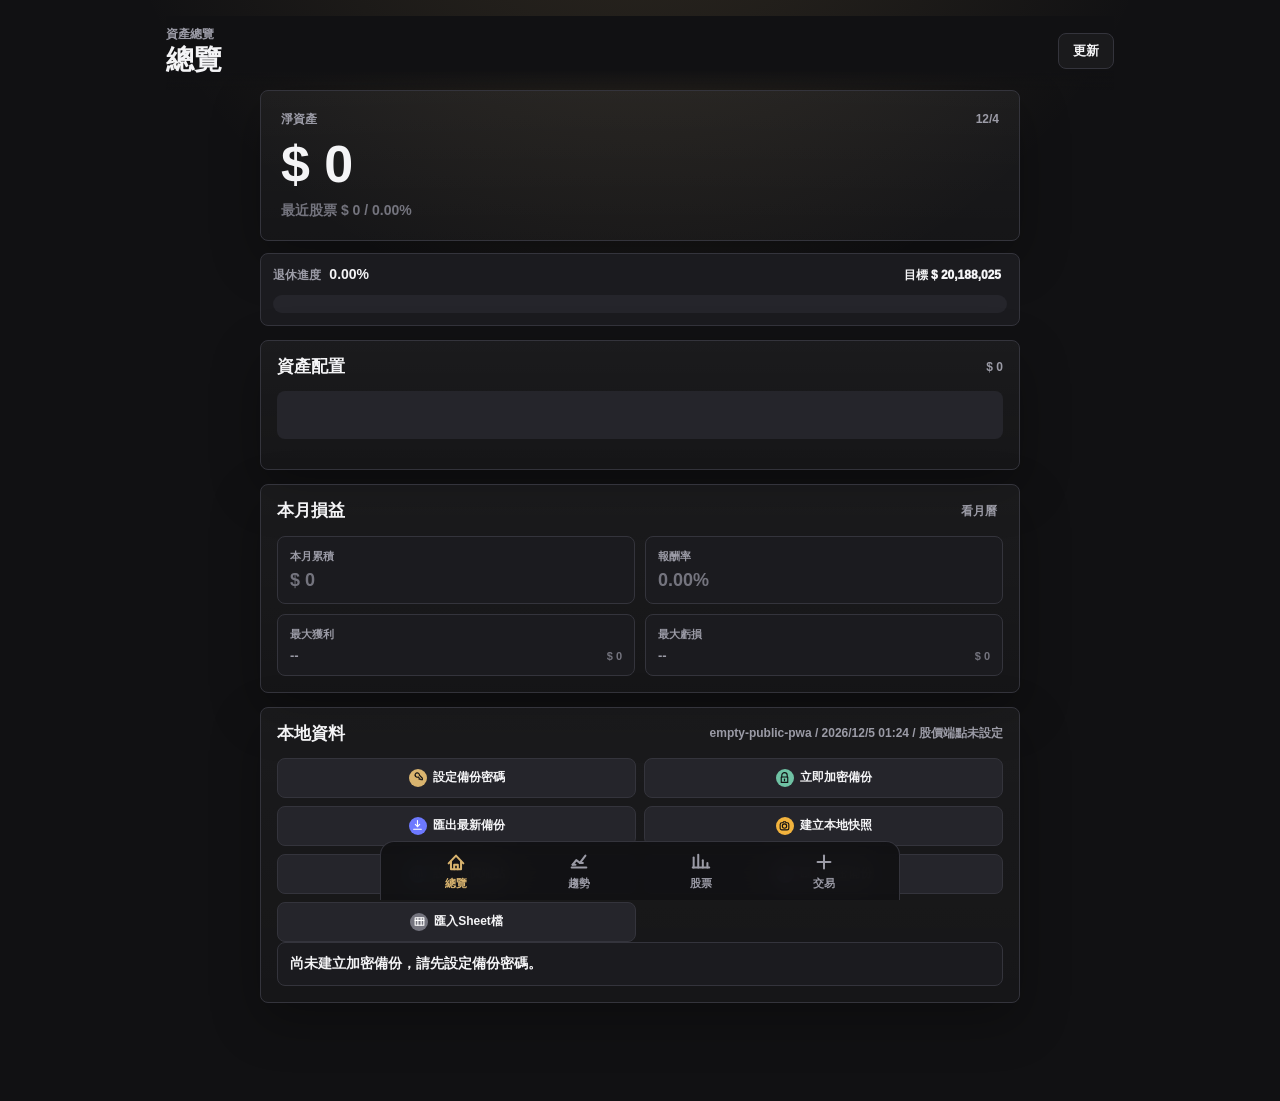
<file: index.html>
<!doctype html>
<html lang="zh-Hant">
  <head>
    <meta charset="utf-8">
    <meta name="viewport" content="width=device-width, initial-scale=1, maximum-scale=1, user-scalable=no, viewport-fit=cover">
    <meta name="theme-color" content="#111113">
    <title>資產總覽 PWA</title>
    <link rel="manifest" href="./manifest.webmanifest">
    <link rel="icon" href="./icon.svg" type="image/svg+xml">
    <link rel="stylesheet" href="./styles.css">
  </head>
  <body>
    <section class="auth-screen hidden" id="auth-screen" aria-label="登入">
      <form class="auth-card" id="auth-form">
        <p class="eyebrow">資產總覽</p>
        <h1>輸入 PIN</h1>
        <p>需要驗證後才會從試算表讀取資料。</p>
        <label>
          PIN
          <input id="auth-pin" type="password" inputmode="numeric" autocomplete="current-password">
        </label>
        <button class="primary-button" type="submit">進入 PWA</button>
        <div class="trade-result hidden" id="auth-result"></div>
      </form>
    </section>

    <div class="app-shell">
      <header class="topbar">
        <div>
          <p class="eyebrow">資產總覽</p>
          <h1 id="page-title">總覽</h1>
        </div>
        <button class="ghost-button" id="refresh-button" type="button">更新</button>
      </header>
      <div class="app-status hidden" id="app-status"></div>

      <main>
        <section class="screen active" id="screen-overview" aria-label="總覽">
          <section class="hero-panel">
            <div class="hero-meta">
              <span>淨資產</span>
              <span id="latest-date">--</span>
            </div>
            <strong id="net-worth">$ --</strong>
            <div class="hero-change" id="net-change">今日 --</div>
          </section>

          <section class="retirement-panel" id="retirement-panel"></section>

          <section class="section-block">
            <div class="section-head">
              <h2>資產配置</h2>
              <span id="allocation-total">--</span>
            </div>
            <div class="allocation-bar" id="allocation-bar"></div>
            <div class="category-groups" id="category-list"></div>
          </section>

          <section class="section-block">
            <div class="section-head">
              <h2>本月損益</h2>
              <button class="link-button" data-nav="calendar" type="button">看月曆</button>
            </div>
            <div class="month-summary" id="overview-month-summary"></div>
          </section>

          <section class="section-block">
            <div class="section-head">
              <h2>本地資料</h2>
              <span id="local-db-source">IndexedDB</span>
            </div>
            <div class="local-actions">
              <button class="secondary-button" id="backup-password-button" type="button">
                <span class="action-icon" aria-hidden="true"><svg viewBox="0 0 24 24"><path d="M15.5 7.5a4 4 0 1 0-2.1 3.5L15 12.6V15h2.4l1.2 1.2H21v-2.8l-5.5-5.9Z"/><path d="M8 8h.01"/></svg></span>
                設定備份密碼
              </button>
              <button class="secondary-button" id="backup-now-button" type="button">
                <span class="action-icon" aria-hidden="true"><svg viewBox="0 0 24 24"><path d="M7 11V8a5 5 0 0 1 10 0v3"/><path d="M6 11h12v10H6z"/><path d="M12 15v3"/></svg></span>
                立即加密備份
              </button>
              <button class="secondary-button" id="backup-download-button" type="button">
                <span class="action-icon" aria-hidden="true"><svg viewBox="0 0 24 24"><path d="M12 3v11"/><path d="m8 10 4 4 4-4"/><path d="M5 19h14"/></svg></span>
                匯出最新備份
              </button>
              <button class="secondary-button" id="local-snapshot-button" type="button">
                <span class="action-icon" aria-hidden="true"><svg viewBox="0 0 24 24"><path d="M7 7h2l1.5-2h3L15 7h2a3 3 0 0 1 3 3v7a3 3 0 0 1-3 3H7a3 3 0 0 1-3-3v-7a3 3 0 0 1 3-3Z"/><path d="M12 17a4 4 0 1 0 0-8 4 4 0 0 0 0 8Z"/></svg></span>
                建立本地快照
              </button>
              <button class="secondary-button" id="price-proxy-button" type="button">
                <span class="action-icon" aria-hidden="true"><svg viewBox="0 0 24 24"><path d="M4 17v-6a8 8 0 0 1 16 0v6"/><path d="M8 17v-6a4 4 0 0 1 8 0v6"/><path d="M12 17v-6"/></svg></span>
                設定股價端點
              </button>
              <label class="secondary-button file-button">
                <span class="action-icon" aria-hidden="true"><svg viewBox="0 0 24 24"><path d="M12 21V10"/><path d="m8 14 4-4 4 4"/><path d="M5 5h14"/></svg></span>
                匯入加密備份
                <input id="backup-restore-input" type="file" accept=".assetbackup,application/json">
              </label>
              <button class="secondary-button" id="bootstrap-import-button" type="button">
                <span class="action-icon" aria-hidden="true"><svg viewBox="0 0 24 24"><path d="M4 5h16v14H4z"/><path d="M4 10h16"/><path d="M9 5v14"/><path d="M15 5v14"/></svg></span>
                匯入Sheet檔
              </button>
              <input id="sheet-import-input" class="hidden-file-input" type="file" accept=".xlsx,.xls,.json,application/json">
            </div>
            <div class="trade-result hidden" id="local-db-status"></div>
          </section>
        </section>

        <section class="screen" id="screen-trends" aria-label="趨勢">
          <div class="segmented" role="tablist" aria-label="趨勢視圖">
            <button class="segment active" data-trend-view="line" type="button">走勢</button>
            <button class="segment" data-trend-view="calendar" type="button">損益月曆</button>
            <button class="segment" data-trend-view="analysis" type="button">分析</button>
          </div>

          <section class="trend-view active" id="trend-line">
            <div class="section-block">
              <div class="section-head">
                <h2 id="trend-chart-title">淨資產走勢</h2>
                <span id="trend-chart-range">最近 30 筆</span>
              </div>
              <div class="trend-controls">
                <div class="chip-row" role="tablist" aria-label="走勢期間">
                  <button class="chip active" data-trend-range="30" type="button">30天</button>
                  <button class="chip" data-trend-range="90" type="button">90天</button>
                  <button class="chip" data-trend-range="180" type="button">半年</button>
                  <button class="chip" data-trend-range="all" type="button">全部</button>
                </div>
                <div class="chip-row" role="tablist" aria-label="走勢項目">
                  <button class="chip active" data-trend-series="netWorth" type="button">淨資產</button>
                  <button class="chip" data-trend-series="tw" type="button">台股</button>
                  <button class="chip" data-trend-series="us" type="button">美股</button>
                  <button class="chip" data-trend-series="cash" type="button">流動資金</button>
                </div>
              </div>
              <div class="chart-card">
                <svg id="net-chart" viewBox="0 0 360 180" role="img" aria-label="淨資產走勢圖"></svg>
              </div>
            </div>
            <div class="metric-grid" id="trend-metrics"></div>
          </section>

          <section class="trend-view" id="trend-calendar">
            <div class="calendar-toolbar">
              <button class="icon-button" id="prev-month" type="button" aria-label="上個月">‹</button>
              <strong id="calendar-title">--</strong>
              <button class="icon-button" id="next-month" type="button" aria-label="下個月">›</button>
            </div>
            <div class="calendar-mode">
              <button class="chip active" data-calendar-mode="total" type="button">總損益</button>
              <button class="chip" data-calendar-mode="tw" type="button">台股</button>
              <button class="chip" data-calendar-mode="us" type="button">美股</button>
              <button class="chip" data-calendar-mode="cash" type="button">流動資金收支</button>
            </div>
            <div class="month-summary" id="calendar-summary"></div>
            <div class="calendar-grid" id="calendar-grid"></div>
          </section>

          <section class="trend-view" id="trend-analysis">
            <div class="analysis-list" id="analysis-list"></div>
          </section>
        </section>

        <section class="screen" id="screen-holdings" aria-label="投資">
          <div class="segmented market-tabs" role="tablist" aria-label="市場">
            <button class="segment active" data-market="台股" type="button">台股</button>
            <button class="segment" data-market="美股" type="button">美股</button>
          </div>
          <section class="holding-summary" id="holding-summary"></section>
          <section class="holding-list" id="holding-list"></section>
        </section>

        <section class="screen" id="screen-trade" aria-label="交易">
          <section class="section-block">
            <div class="section-head">
              <h2>新增交易</h2>
              <span>本地草稿</span>
            </div>
            <form class="trade-form" id="trade-form">
              <label>
                日期
                <input id="trade-date" type="date">
              </label>
              <label>
                交易類型
                <select id="trade-type">
                  <option>買入</option>
                  <option>賣出</option>
                  <option>配息</option>
                  <option>分割</option>
                </select>
              </label>
              <label>
                市場
                <select id="trade-market">
                  <option>台股</option>
                  <option>美股</option>
                </select>
              </label>
              <label>
                股票代號
                <input id="trade-ticker" inputmode="latin" placeholder="0050 / VOO">
              </label>
              <div id="trade-dynamic-fields"></div>
              <div class="lot-selector hidden" id="trade-lot-selector"></div>
              <button class="secondary-button hidden" id="trade-cancel" type="button">取消賣出</button>
              <button class="primary-button" id="trade-submit" type="submit">送出交易</button>
              <div class="trade-result hidden" id="trade-result"></div>
            </form>
          </section>
        </section>
      </main>

      <nav class="bottom-nav" aria-label="主要導覽">
        <button class="nav-item active" data-screen="overview" type="button">
          <span class="nav-icon" aria-hidden="true"><svg viewBox="0 0 24 24"><path d="M4 13.5 12 5l8 8.5"/><path d="M6.5 11.5V20h11v-8.5"/><path d="M10 20v-5h4v5"/></svg></span>
          總覽
        </button>
        <button class="nav-item" data-screen="trends" type="button">
          <span class="nav-icon" aria-hidden="true"><svg viewBox="0 0 24 24"><path d="M4 18h16"/><path d="m5 15 4-5 4 3 6-8"/><path d="M5 15h3.2"/><path d="M13 13h3.2"/></svg></span>
          趨勢
        </button>
        <button class="nav-item" data-screen="holdings" type="button">
          <span class="nav-icon" aria-hidden="true"><svg viewBox="0 0 24 24"><path d="M4 18V7"/><path d="M9 18V4"/><path d="M14 18v-8"/><path d="M19 18v-5"/><path d="M3 18h18"/></svg></span>
          股票
        </button>
        <button class="nav-item" data-screen="trade" type="button">
          <span class="nav-icon" aria-hidden="true"><svg viewBox="0 0 24 24"><path d="M12 5v14"/><path d="M5 12h14"/></svg></span>
          交易
        </button>
      </nav>
    </div>

    <dialog id="day-dialog" class="day-dialog">
      <form method="dialog">
        <button class="dialog-close" aria-label="關閉">×</button>
      </form>
      <div id="day-detail"></div>
    </dialog>

    <dialog id="holding-dialog" class="detail-dialog">
      <form method="dialog">
        <button class="dialog-close" aria-label="關閉">×</button>
      </form>
      <div id="holding-detail"></div>
    </dialog>

    <dialog id="asset-edit-dialog" class="edit-dialog">
      <form method="dialog">
        <button class="dialog-close" aria-label="關閉">×</button>
      </form>
      <form class="edit-form" id="asset-edit-form">
        <h2 id="asset-edit-title">修改金額</h2>
        <label id="asset-edit-name-wrap">
          項目名稱
          <input id="asset-edit-name" type="text">
        </label>
        <label>
          金額
          <input id="asset-edit-amount" type="number" inputmode="numeric" step="1">
        </label>
        <label id="asset-edit-color-wrap">
          代表色
          <input id="asset-edit-color" type="color">
        </label>
        <div class="trade-result hidden" id="asset-edit-result"></div>
        <button class="danger-button hidden" id="asset-delete-button" type="button">刪除項目</button>
        <button class="primary-button" type="submit">儲存</button>
      </form>
    </dialog>

    <script src="./config.js"></script>
    <script src="./app.js" type="module"></script>
  </body>
</html>
</file>
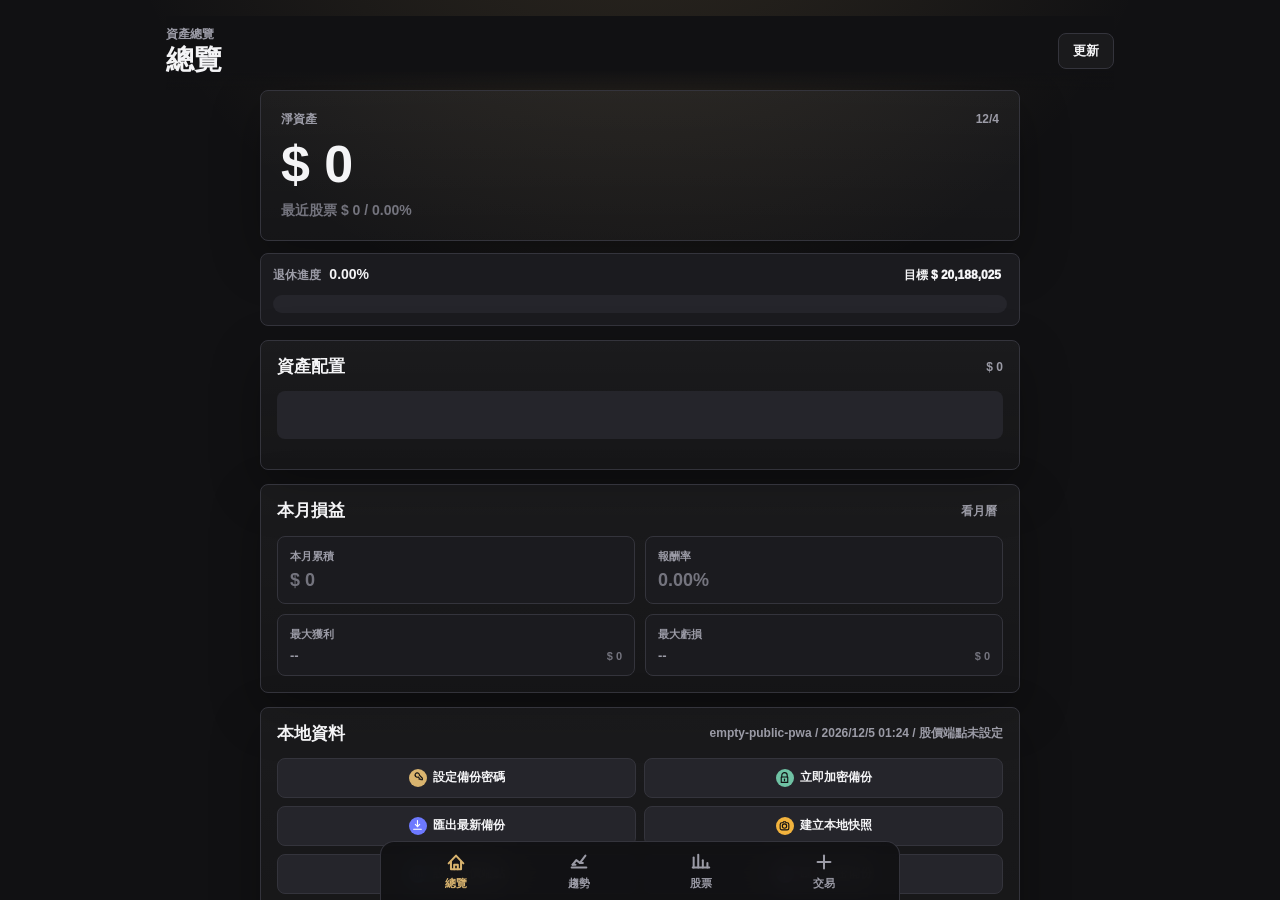
<file: reset.html>
<!doctype html>
<html lang="zh-Hant">
  <head>
    <meta charset="utf-8">
    <meta name="viewport" content="width=device-width, initial-scale=1, maximum-scale=1, user-scalable=no, viewport-fit=cover">
    <title>重置 PWA 快取</title>
    <style>
      body{margin:0;min-height:100vh;display:grid;place-items:center;background:#111113;color:#fff;font-family:-apple-system,BlinkMacSystemFont,"Segoe UI",sans-serif}
      main{width:min(320px,calc(100vw - 40px));padding:24px;border:1px solid #34343c;border-radius:18px;background:#1b1b1f;text-align:center}
      p{color:#a1a1aa;line-height:1.6}
    </style>
  </head>
  <body>
    <main>
      <h1>正在重置快取</h1>
      <p id="status">清除舊版 PWA 檔案中...</p>
    </main>
    <script>
      (async () => {
        const status = document.getElementById("status");
        try {
          if (navigator.serviceWorker) {
            const regs = await navigator.serviceWorker.getRegistrations();
            await Promise.all(regs.map((reg) => reg.unregister()));
          }
          if (window.caches) {
            const keys = await caches.keys();
            await Promise.all(keys.map((key) => caches.delete(key)));
          }
          status.textContent = "已清除，正在重新載入最新版...";
        } catch (err) {
          status.textContent = "清除時發生錯誤，仍會嘗試重新載入最新版。";
        }
        location.replace(`./?fresh=${Date.now()}`);
      })();
    </script>
  </body>
</html>
</file>
<file: styles.css>
:root {
  --bg: #111113;
  --surface: #1b1b1f;
  --surface-2: #25252b;
  --line: #34343c;
  --text: #f4f4f6;
  --muted: #9b9ba6;
  --muted-2: #6f6f78;
  --accent: #d9b46f;
  --profit: #ef4444;
  --loss: #22c55e;
  --neutral: #74747e;
  --tw: #6fc2a4;
  --us: #6d79ff;
  --cash: #f2b33d;
  --debt: #737373;
  --radius: 8px;
  --shadow: 0 18px 50px rgba(0, 0, 0, 0.28);
}

* {
  box-sizing: border-box;
}

html {
  background: var(--bg);
  color: var(--text);
  font-family: -apple-system, BlinkMacSystemFont, "Segoe UI", sans-serif;
  text-size-adjust: 100%;
  -webkit-text-size-adjust: 100%;
}

body {
  margin: 0;
  min-height: 100vh;
  touch-action: pan-y;
  background:
    radial-gradient(circle at 50% -20%, rgba(217, 180, 111, 0.16), transparent 34rem),
    var(--bg);
}

button,
input,
select {
  font: inherit;
}

input,
select,
textarea {
  font-size: 16px;
}

button {
  color: inherit;
}

.app-shell {
  width: min(100%, 520px);
  min-height: 100vh;
  margin: 0 auto;
  padding: max(16px, env(safe-area-inset-top)) 16px calc(98px + env(safe-area-inset-bottom));
}

.topbar {
  position: sticky;
  top: 0;
  z-index: 10;
  display: flex;
  align-items: center;
  justify-content: space-between;
  padding: 10px 0 14px;
  background: linear-gradient(180deg, var(--bg) 72%, rgba(17, 17, 19, 0));
}

.eyebrow {
  margin: 0 0 2px;
  color: var(--muted);
  font-size: 12px;
  font-weight: 700;
}

h1,
h2,
p {
  margin: 0;
}

h1 {
  font-size: 28px;
  line-height: 1.1;
}

h2 {
  font-size: 17px;
  line-height: 1.2;
}

.ghost-button,
.link-button,
.icon-button,
.chip,
.segment,
.primary-button {
  border: 0;
  cursor: pointer;
}

.ghost-button {
  height: 36px;
  padding: 0 14px;
  border: 1px solid var(--line);
  border-radius: var(--radius);
  background: rgba(255, 255, 255, 0.04);
  color: var(--text);
  font-size: 13px;
  font-weight: 800;
}

.screen,
.trend-view {
  display: none;
}

.screen.active,
.trend-view.active {
  display: block;
}

.hero-panel,
.section-block,
.holding-summary,
.chart-card {
  border: 1px solid var(--line);
  border-radius: var(--radius);
  background: linear-gradient(180deg, rgba(255, 255, 255, 0.045), rgba(255, 255, 255, 0.02));
  box-shadow: var(--shadow);
}

.hero-panel {
  padding: 20px;
}

.hero-meta,
.section-head,
.calendar-toolbar,
.holding-row,
.category-row,
.analysis-row {
  display: flex;
  align-items: center;
  justify-content: space-between;
  gap: 12px;
}

.hero-meta {
  color: var(--muted);
  font-size: 12px;
  font-weight: 800;
}

#net-worth {
  display: block;
  margin-top: 10px;
  font-size: clamp(36px, 10vw, 52px);
  line-height: 1;
  letter-spacing: 0;
}

.hero-change {
  margin-top: 12px;
  font-size: 14px;
  font-weight: 900;
}

.profit {
  color: var(--profit);
}

.loss {
  color: var(--loss);
}

.neutral {
  color: var(--neutral);
}

.metric-grid {
  display: grid;
  grid-template-columns: repeat(2, minmax(0, 1fr));
  gap: 10px;
  margin-top: 12px;
}

.metric-card {
  min-height: 94px;
  padding: 13px;
  border: 1px solid var(--line);
  border-radius: var(--radius);
  background: var(--surface);
}

.metric-label {
  color: var(--muted);
  font-size: 12px;
  font-weight: 800;
}

.metric-value {
  display: block;
  margin-top: 10px;
  font-size: 22px;
  font-weight: 950;
}

.metric-sub {
  display: block;
  margin-top: 6px;
  color: var(--muted);
  font-size: 12px;
  font-weight: 800;
}

.section-block {
  margin-top: 14px;
  padding: 16px;
}

.section-head {
  margin-bottom: 14px;
}

.section-head span,
.link-button {
  color: var(--muted);
  font-size: 12px;
  font-weight: 900;
}

.link-button {
  background: transparent;
}

.retirement-panel {
  margin-top: 12px;
  padding: 12px;
  border: 1px solid var(--line);
  border-radius: var(--radius);
  background: var(--surface);
}

.retirement-head {
  display: flex;
  align-items: center;
  justify-content: space-between;
  gap: 10px;
  color: var(--muted);
  font-size: 12px;
  font-weight: 900;
}

.retirement-head strong {
  margin-left: 5px;
  color: var(--text);
  font-size: 14px;
}

.retirement-goal {
  border: 0;
  background: transparent;
  color: var(--text);
  font-size: 12px;
  font-weight: 950;
}

.retirement-bar {
  height: 18px;
  margin-top: 10px;
  overflow: hidden;
  border-radius: 999px;
  background: var(--surface-2);
}

.retirement-bar span {
  display: block;
  height: 100%;
  border-radius: inherit;
  background: linear-gradient(90deg, #6d63ff, #9a86ff);
}

.allocation-bar {
  display: flex;
  height: 48px;
  overflow: hidden;
  border-radius: var(--radius);
  background: var(--surface-2);
}

.allocation-segment {
  display: grid;
  min-width: 44px;
  place-content: center;
  padding: 4px 2px;
  color: white;
  text-align: center;
  text-shadow: 0 1px 2px rgba(0, 0, 0, 0.38);
}

.allocation-segment span,
.allocation-segment strong {
  overflow: hidden;
  text-overflow: ellipsis;
  white-space: nowrap;
}

.allocation-segment span {
  font-size: 10px;
  font-weight: 950;
}

.allocation-segment strong {
  font-size: 11px;
  font-weight: 950;
}

.category-list {
  display: grid;
  gap: 10px;
  margin-top: 14px;
}

.category-groups {
  display: grid;
  gap: 12px;
  margin-top: 14px;
}

.category-group {
  position: relative;
  border: 1px solid var(--line);
  border-radius: var(--radius);
  background: var(--surface);
  overflow: hidden;
}

.category-group.is-empty {
  opacity: 0.42;
  filter: grayscale(1);
}

.category-group.swiped {
  border-color: var(--accent);
  background: #222018;
}

.category-add-action {
  display: none;
}

.category-group-head {
  display: grid;
  grid-template-columns: auto auto auto minmax(0, 1fr);
  align-items: center;
  gap: 8px;
  width: 100%;
  min-height: 52px;
  border: 0;
  background: transparent;
  padding: 10px 12px;
  text-align: left;
}

.pct-badge {
  min-width: 58px;
  padding: 6px 8px;
  border-radius: 8px;
  color: white;
  text-align: center;
  font-size: 13px;
  font-weight: 950;
  text-shadow: 0 1px 2px rgba(0, 0, 0, 0.38);
}

.pct-badge.child {
  min-width: 56px;
  padding: 5px 7px;
  font-size: 12px;
  opacity: 0.92;
}

.category-group-name {
  font-size: 16px;
  font-weight: 950;
  white-space: nowrap;
}

.category-chevron {
  color: var(--muted-2);
  font-size: 18px;
}

.category-group-value {
  justify-self: end;
  font-size: 15px;
  white-space: nowrap;
}

.category-children {
  display: none;
  padding: 4px 12px 10px;
  border-top: 1px solid var(--line);
}

.category-children.open {
  display: grid;
  gap: 8px;
}

.category-child {
  display: grid;
  grid-template-columns: auto minmax(0, 1fr) auto;
  align-items: center;
  gap: 10px;
  min-height: 34px;
  color: var(--muted);
  font-size: 14px;
  font-weight: 850;
  cursor: pointer;
}

.category-child.computed {
  cursor: default;
}

.category-child.computed span:not(.pct-badge)::after {
  content: "  自動計算";
  color: var(--muted-2);
  font-size: 10px;
  font-weight: 850;
}

.category-child strong {
  color: var(--text);
}

.category-child.pressing,
.retirement-goal.pressing {
  opacity: 0.72;
}

.category-row {
  min-height: 42px;
}

.category-name {
  display: flex;
  align-items: center;
  gap: 9px;
  color: var(--text);
  font-size: 14px;
  font-weight: 850;
}

.dot {
  width: 9px;
  height: 9px;
  border-radius: 50%;
}

.category-value {
  color: var(--muted);
  font-size: 13px;
  font-weight: 850;
}

.segmented {
  display: grid;
  grid-template-columns: repeat(3, 1fr);
  gap: 6px;
  padding: 5px;
  border: 1px solid var(--line);
  border-radius: var(--radius);
  background: var(--surface);
}

.market-tabs {
  grid-template-columns: repeat(2, 1fr);
}

.segment {
  height: 38px;
  border-radius: 6px;
  background: transparent;
  color: var(--muted);
  font-size: 13px;
  font-weight: 900;
}

.segment.active {
  background: var(--text);
  color: #111113;
}

.chart-card {
  padding: 8px;
}

.trend-controls {
  display: grid;
  gap: 8px;
  margin-bottom: 12px;
}

.chip-row {
  display: flex;
  gap: 8px;
  overflow-x: auto;
  padding-bottom: 1px;
}

#net-chart {
  display: block;
  width: 100%;
  height: 180px;
}

.calendar-toolbar {
  margin: 18px 0 12px;
}

.calendar-toolbar strong {
  font-size: 22px;
}

.icon-button {
  width: 42px;
  height: 42px;
  border-radius: var(--radius);
  background: var(--surface);
  color: var(--text);
  font-size: 28px;
  line-height: 1;
}

.calendar-mode {
  display: flex;
  gap: 8px;
  margin-bottom: 12px;
}

.chip {
  height: 34px;
  padding: 0 13px;
  border-radius: 999px;
  background: var(--surface);
  color: var(--muted);
  font-size: 12px;
  font-weight: 900;
}

.chip.active {
  background: var(--accent);
  color: #16120a;
}

.month-summary {
  display: grid;
  grid-template-columns: repeat(2, minmax(0, 1fr));
  gap: 10px;
}

.summary-pill {
  padding: 12px;
  border: 1px solid var(--line);
  border-radius: var(--radius);
  background: var(--surface);
}

.summary-pill span {
  display: block;
  color: var(--muted);
  font-size: 11px;
  font-weight: 850;
}

.summary-pill strong {
  display: block;
  margin-top: 6px;
  font-size: 18px;
}

.summary-pill .summary-date-money {
  display: flex;
  align-items: baseline;
  justify-content: space-between;
  gap: 18px;
  min-width: 0;
}

.summary-pill .summary-date-money .summary-date {
  color: var(--muted);
  font-size: 13px;
  white-space: nowrap;
}

.summary-pill .summary-date-money .profit,
.summary-pill .summary-date-money .loss,
.summary-pill .summary-date-money .neutral {
  margin-left: auto;
  white-space: nowrap;
}

.summary-pill .summary-date-money .profit {
  color: var(--profit);
}

.summary-pill .summary-date-money .loss {
  color: var(--loss);
}

.summary-pill .summary-date-money .neutral {
  color: var(--neutral);
}

.calendar-grid {
  display: grid;
  grid-template-columns: repeat(5, minmax(0, 1fr));
  gap: 6px;
  margin-top: 14px;
}

.weekday {
  color: var(--muted-2);
  text-align: center;
  font-size: 11px;
  font-weight: 900;
}

.day-cell {
  min-height: 68px;
  padding: 7px 6px;
  border: 1px solid var(--line);
  border-radius: var(--radius);
  background: var(--surface);
  text-align: left;
}

.day-cell.empty {
  border-color: transparent;
  background: transparent;
}

.day-cell.has-data {
  cursor: pointer;
}

.day-number {
  color: var(--muted);
  font-size: 11px;
  font-weight: 900;
}

.day-pnl {
  display: block;
  margin-top: 9px;
  overflow: hidden;
  font-size: 11px;
  font-weight: 950;
  line-height: 1.1;
  text-overflow: ellipsis;
  white-space: nowrap;
}

.day-rate {
  display: block;
  margin-top: 3px;
  color: var(--muted);
  font-size: 10px;
  font-weight: 800;
}

.analysis-list,
.holding-list {
  display: grid;
  gap: 10px;
  margin-top: 14px;
}

.analysis-row,
.holding-card {
  padding: 14px;
  border: 1px solid var(--line);
  border-radius: var(--radius);
  background: var(--surface);
}

.analysis-row span,
.holding-meta,
.holding-sub {
  color: var(--muted);
  font-size: 12px;
  font-weight: 800;
}

.analysis-row strong {
  font-size: 18px;
}

.holding-summary {
  margin-top: 14px;
  padding: 16px;
}

.holding-summary-grid {
  display: grid;
  grid-template-columns: repeat(2, minmax(0, 1fr));
  gap: 12px;
}

.holding-card {
  cursor: pointer;
}

.holding-card-main {
  display: grid;
  grid-template-columns: minmax(0, 1fr) minmax(112px, auto);
  gap: 14px;
  align-items: start;
}

.holding-id-row {
  display: flex;
  align-items: center;
  gap: 10px;
  margin-bottom: 8px;
}

.holding-code {
  color: var(--muted);
  font-size: 13px;
  font-weight: 950;
  letter-spacing: 0.02em;
}

.holding-name strong {
  display: block;
  overflow: hidden;
  color: var(--text);
  font-size: 19px;
  line-height: 1.15;
  text-overflow: ellipsis;
  white-space: nowrap;
}

.holding-facts {
  display: grid;
  grid-template-columns: repeat(2, minmax(0, 1fr));
  gap: 6px 10px;
  margin-top: 10px;
  color: var(--muted);
  font-size: 11px;
  font-weight: 850;
}

.holding-facts span {
  display: flex;
  min-width: 0;
  align-items: baseline;
  justify-content: space-between;
  gap: 6px;
  white-space: nowrap;
}

.holding-facts b {
  color: #c8c8d0;
  font-weight: 950;
  white-space: nowrap;
}

.holding-money {
  display: grid;
  gap: 7px;
  min-width: 112px;
  text-align: right;
}

.holding-value {
  color: var(--text);
  font-size: 20px;
  font-weight: 950;
  white-space: nowrap;
}

.holding-return {
  display: grid;
  grid-template-columns: auto 1fr;
  gap: 2px 8px;
  align-items: baseline;
  padding-top: 6px;
  border-top: 1px solid rgba(255, 255, 255, 0.08);
}

.holding-return span {
  color: var(--muted);
  font-size: 10px;
  font-weight: 950;
  text-align: left;
}

.holding-return strong {
  font-size: 14px;
  font-weight: 950;
  white-space: nowrap;
}

.holding-return small {
  grid-column: 2;
  font-size: 12px;
  font-weight: 950;
  white-space: nowrap;
}

.today-return {
  opacity: 0.9;
}

.fee-preview {
  margin-top: -4px;
  color: var(--muted);
  font-size: 11px;
  font-weight: 850;
}

.trade-form {
  display: grid;
  gap: 12px;
}

.trade-form label {
  display: grid;
  min-width: 0;
  gap: 7px;
  color: var(--muted);
  font-size: 12px;
  font-weight: 900;
}

#trade-dynamic-fields {
  display: grid;
  gap: 12px;
}

.form-row {
  display: grid;
  grid-template-columns: repeat(2, minmax(0, 1fr));
  gap: 10px;
}

.form-row > label {
  min-width: 0;
}

input,
select {
  width: 100%;
  min-width: 0;
  height: 44px;
  border: 1px solid var(--line);
  border-radius: var(--radius);
  background: var(--surface-2);
  color: var(--text);
  padding: 0 12px;
}

.primary-button {
  height: 48px;
  border-radius: var(--radius);
  background: var(--accent);
  color: #16120a;
  font-weight: 950;
}

.primary-button:disabled {
  cursor: not-allowed;
  opacity: 0.55;
}

.secondary-button {
  width: 100%;
  height: 40px;
  border: 1px solid var(--line);
  border-radius: var(--radius);
  background: var(--surface-2);
  color: var(--text);
  font-weight: 900;
}

.danger-button {
  width: 100%;
  height: 40px;
  border: 1px solid rgba(239, 68, 68, 0.45);
  border-radius: var(--radius);
  background: rgba(239, 68, 68, 0.12);
  color: var(--profit);
  font-weight: 950;
}

.local-actions {
  display: grid;
  grid-template-columns: repeat(2, minmax(0, 1fr));
  gap: 8px;
}

.local-actions .secondary-button {
  display: flex;
  align-items: center;
  justify-content: center;
  gap: 6px;
  padding: 0 8px;
  overflow: hidden;
  font-size: 12px;
  white-space: nowrap;
}

.action-icon {
  display: inline-grid;
  flex: 0 0 18px;
  width: 18px;
  height: 18px;
  place-items: center;
  border-radius: 999px;
  color: #111113;
}

.action-icon svg {
  width: 13px;
  height: 13px;
  fill: none;
  stroke: currentColor;
  stroke-width: 2.1;
  stroke-linecap: round;
  stroke-linejoin: round;
}

.local-actions .secondary-button:nth-child(1) .action-icon {
  background: #d9b46f;
}

.local-actions .secondary-button:nth-child(2) .action-icon {
  background: #6fc2a4;
}

.local-actions .secondary-button:nth-child(3) .action-icon {
  background: #6d79ff;
  color: white;
}

.local-actions .secondary-button:nth-child(4) .action-icon {
  background: #f2b33d;
}

.local-actions .secondary-button:nth-child(5) .action-icon {
  background: #60a5fa;
  color: white;
}

.local-actions .secondary-button:nth-child(6) .action-icon {
  background: #a78bfa;
  color: white;
}

.local-actions .secondary-button:nth-child(7) .action-icon {
  background: #74747e;
  color: white;
}

.file-button {
  display: grid;
  place-items: center;
  text-align: center;
}

.local-actions .file-button {
  display: flex;
}

.file-button input {
  position: absolute;
  width: 1px;
  height: 1px;
  overflow: hidden;
  opacity: 0;
  pointer-events: none;
}

.hidden-file-input {
  display: none !important;
}

.hidden {
  display: none !important;
}

.auth-screen {
  display: grid;
  min-height: 100vh;
  place-items: center;
  padding: 24px 16px;
}

.auth-card {
  display: grid;
  width: min(100%, 420px);
  gap: 14px;
  padding: 22px;
  border: 1px solid var(--line);
  border-radius: var(--radius);
  background: var(--surface);
  box-shadow: var(--shadow);
}

.auth-card p:not(.eyebrow) {
  color: var(--muted);
  font-size: 13px;
  font-weight: 800;
}

.auth-card label {
  display: grid;
  gap: 7px;
  color: var(--muted);
  font-size: 12px;
  font-weight: 900;
}

.app-status {
  display: grid;
  gap: 5px;
  margin-bottom: 12px;
  padding: 12px;
  border: 1px solid var(--profit);
  border-radius: var(--radius);
  background: rgba(239, 68, 68, 0.08);
  color: var(--muted);
  font-size: 12px;
  font-weight: 850;
}

.app-status strong {
  font-size: 13px;
}

.lot-selector {
  position: relative;
  display: grid;
  gap: 10px;
  padding: 12px;
  border: 1px solid var(--line);
  border-radius: var(--radius);
  background: var(--surface);
}

.lot-selector-title {
  color: var(--muted);
  font-size: 12px;
  font-weight: 900;
}

.lot-selector-head {
  display: flex;
  align-items: center;
  justify-content: space-between;
  gap: 10px;
}

.lot-selector-close {
  display: grid;
  width: 34px;
  height: 34px;
  place-items: center;
  border: 1px solid var(--line);
  border-radius: 999px;
  background: var(--surface-2);
  color: var(--text);
  font-size: 22px;
  line-height: 1;
}

.trade-lot {
  display: grid;
  grid-template-columns: auto minmax(0, 1fr) 96px;
  align-items: start;
  gap: 12px;
  padding: 12px;
  border: 1px solid var(--line);
  border-radius: var(--radius);
  background: rgba(255, 255, 255, 0.03);
  color: var(--text);
}

.trade-lot.invalid {
  border-color: var(--profit);
}

.trade-lot input[type="checkbox"] {
  width: 22px;
  height: 22px;
  margin-top: 8px;
}

.trade-lot-info {
  min-width: 0;
}

.trade-lot-info strong,
.trade-lot-info small {
  display: block;
}

.trade-lot-info small {
  overflow: hidden;
  color: var(--muted);
  font-size: 11px;
  font-weight: 800;
  text-overflow: ellipsis;
  white-space: nowrap;
}

.trade-lot-qty {
  display: grid;
  gap: 5px;
}

.trade-lot-qty input {
  height: 42px;
  text-align: right;
}

input.invalid,
.trade-lot-qty input.invalid {
  border-color: var(--profit);
  box-shadow: 0 0 0 1px rgba(239, 68, 68, 0.28);
}

.trade-lot-error {
  min-height: 14px;
  color: var(--profit);
  font-size: 10px;
  font-weight: 900;
  text-align: right;
}

.trade-result {
  display: grid;
  gap: 8px;
  padding: 12px;
  border: 1px solid var(--line);
  border-radius: var(--radius);
  background: var(--surface);
  color: var(--muted);
  font-size: 12px;
}

.trade-result strong {
  color: var(--text);
  font-size: 14px;
}

.trade-result code {
  overflow: auto;
  padding: 10px;
  border-radius: 6px;
  background: #101013;
  color: var(--muted);
  white-space: nowrap;
}

.bottom-nav {
  position: fixed;
  right: 0;
  bottom: 0;
  left: 0;
  z-index: 20;
  display: grid;
  grid-template-columns: repeat(4, 1fr);
  width: min(100%, 520px);
  margin: 0 auto;
  padding: 8px 14px calc(8px + env(safe-area-inset-bottom));
  border-top: 1px solid var(--line);
  background: rgba(17, 17, 19, 0.92);
  backdrop-filter: blur(16px);
}

body:has(dialog[open]) .bottom-nav {
  display: none;
}

.nav-item {
  display: grid;
  gap: 3px;
  place-items: center;
  border: 0;
  background: transparent;
  color: var(--muted);
  font-size: 11px;
  font-weight: 900;
}

.nav-item span {
  font-size: 17px;
}

.nav-icon {
  display: grid;
  width: 22px;
  height: 22px;
  place-items: center;
}

.nav-icon svg {
  width: 22px;
  height: 22px;
  fill: none;
  stroke: currentColor;
  stroke-linecap: round;
  stroke-linejoin: round;
  stroke-width: 2.2;
}

.nav-item.active {
  color: var(--accent);
}

.day-dialog,
.detail-dialog,
.edit-dialog {
  width: min(92vw, 440px);
  max-height: 86vh;
  border: 1px solid var(--line);
  border-radius: var(--radius);
  background: var(--surface);
  color: var(--text);
  padding: 16px;
  overflow: auto;
}

.day-dialog::backdrop,
.detail-dialog::backdrop,
.edit-dialog::backdrop {
  background: rgba(0, 0, 0, 0.68);
}

.dialog-close {
  position: absolute;
  top: 8px;
  right: 10px;
  border: 0;
  background: transparent;
  color: var(--muted);
  font-size: 28px;
}

.detail-list {
  display: grid;
  gap: 12px;
  margin-top: 14px;
}

.detail-header {
  display: grid;
  gap: 10px;
}

.detail-header h2 {
  padding-right: 28px;
  font-size: 23px;
}

.detail-summary-card {
  display: grid;
  grid-template-columns: repeat(2, minmax(0, 1fr));
  gap: 10px 12px;
  padding: 12px;
  border: 1px solid var(--line);
  border-radius: var(--radius);
  background: #17171a;
}

.detail-summary-card .metric-value {
  margin-top: 5px;
  color: var(--text);
  font-size: 16px;
}

.detail-summary-card .metric-value.profit {
  color: var(--profit);
}

.detail-summary-card .metric-value.loss {
  color: var(--loss);
}

.detail-hint {
  color: var(--muted);
  font-size: 12px;
  font-weight: 850;
  text-align: center;
}

.detail-tabs {
  display: grid;
  grid-template-columns: repeat(3, 1fr);
  gap: 6px;
  padding: 5px;
  border: 1px solid var(--line);
  border-radius: var(--radius);
  background: #141416;
}

.detail-tab {
  height: 36px;
  border: 0;
  border-radius: 6px;
  background: transparent;
  color: var(--muted);
  font-size: 12px;
  font-weight: 900;
}

.detail-tab.active {
  background: var(--text);
  color: #111113;
}

.detail-tab span {
  margin-left: 5px;
  opacity: 0.7;
}

.detail-content {
  display: grid;
  gap: 8px;
  margin-top: 12px;
}

.detail-card {
  display: grid;
  gap: 9px;
  padding: 12px;
  border: 1px solid var(--line);
  border-radius: var(--radius);
  background: #17171a;
}

.detail-card.pressable {
  position: relative;
  cursor: pointer;
  transition: transform 160ms ease, border-color 160ms ease, background 160ms ease;
}

.detail-card.pressable.pressing {
  border-color: var(--accent);
  background: #222018;
  transform: scale(0.99);
}

.detail-card-head {
  display: flex;
  justify-content: space-between;
  gap: 12px;
}

.detail-meta-row {
  display: flex;
  justify-content: space-between;
  gap: 10px;
  color: var(--muted);
  font-size: 11px;
  font-weight: 850;
}

.detail-card-profit-row {
  display: grid;
  grid-template-columns: repeat(3, minmax(0, 1fr));
  gap: 12px;
  align-items: start;
}

.detail-card-profit-row.two {
  grid-template-columns: repeat(2, minmax(0, 1fr));
}

.detail-card-profit-row.three {
  grid-template-columns: 1fr 1fr auto;
}

.detail-card-profit-row strong {
  display: block;
  margin-top: 4px;
  font-size: 17px;
}

.detail-card-top {
  display: grid;
  grid-template-columns: minmax(0, 1fr) minmax(62px, auto) minmax(74px, auto);
  align-items: baseline;
  gap: 10px;
}

.detail-card-top strong {
  overflow: hidden;
  font-size: 17px;
  font-weight: 950;
  text-overflow: ellipsis;
  white-space: nowrap;
}

.dividend-amount {
  margin-top: 0 !important;
}

.detail-date-small {
  align-self: center;
  color: var(--muted);
  font-size: 12px;
  font-weight: 900;
  text-align: right;
}

.broker-name {
  overflow: hidden;
  color: #60a5fa;
  font-size: 13px;
  font-weight: 950;
  text-align: right;
  text-overflow: ellipsis;
  white-space: nowrap;
}

.dividend-card,
.realized-card {
  gap: 14px;
}

.dividend-head,
.realized-head {
  display: grid;
  grid-template-columns: 1fr 1fr auto;
  align-items: baseline;
  gap: 14px;
}

.dividend-head {
  grid-template-columns: 1fr auto;
}

.dividend-head strong,
.realized-head strong {
  font-size: 19px;
}

.dividend-head span,
.realized-head span {
  color: var(--muted);
  font-size: 13px;
  font-weight: 900;
  text-align: right;
  white-space: nowrap;
}

.dividend-grid .metric-value,
.broker-value {
  text-align: right;
}

.broker-value {
  color: #60a5fa !important;
}

.detail-card-head span {
  color: var(--muted);
  font-size: 12px;
  font-weight: 800;
}

.detail-grid {
  display: grid;
  grid-template-columns: repeat(2, minmax(0, 1fr));
  gap: 10px;
}

.detail-grid.compact {
  gap: 6px 12px;
}

.detail-grid.compact .metric-value {
  margin-top: 4px;
  font-size: 13px;
  white-space: nowrap;
}

.detail-grid.compact > div {
  display: flex;
  min-width: 0;
  align-items: baseline;
  justify-content: space-between;
  gap: 8px;
}

.detail-grid.compact .metric-label {
  flex: 0 0 auto;
}

.detail-grid.compact .metric-value {
  overflow: hidden;
  text-align: right;
  text-overflow: ellipsis;
}

.sell-detail {
  border-top: 1px solid var(--line);
  padding-top: 10px;
}

.sell-detail summary {
  cursor: pointer;
  color: var(--muted);
  font-size: 12px;
  font-weight: 900;
}

.sell-detail-list {
  display: grid;
  gap: 8px;
  margin-top: 10px;
}

.sell-detail-row {
  display: grid;
  grid-template-columns: minmax(0, 1fr) auto auto;
  gap: 8px;
  color: var(--muted);
  font-size: 12px;
  font-weight: 800;
}

.sell-detail-row span {
  overflow: hidden;
  text-overflow: ellipsis;
  white-space: nowrap;
}

.empty-state {
  padding: 18px;
  border: 1px dashed var(--line);
  border-radius: var(--radius);
  color: var(--muted);
  text-align: center;
  font-size: 13px;
  font-weight: 850;
}

.detail-row {
  display: flex;
  justify-content: space-between;
  color: var(--muted);
  font-size: 14px;
  font-weight: 800;
}

.edit-form {
  display: grid;
  gap: 14px;
  padding-top: 8px;
}

.edit-form h2 {
  padding-right: 28px;
}

.edit-form label {
  display: grid;
  gap: 7px;
  color: var(--muted);
  font-size: 12px;
  font-weight: 900;
}

@media (min-width: 760px) {
  .app-shell {
    width: min(100%, 980px);
  }

  .screen.active {
    max-width: 760px;
    margin: 0 auto;
  }

  .bottom-nav {
    max-width: 520px;
    border: 1px solid var(--line);
    border-bottom: 0;
    border-radius: 14px 14px 0 0;
  }
}
</file>
